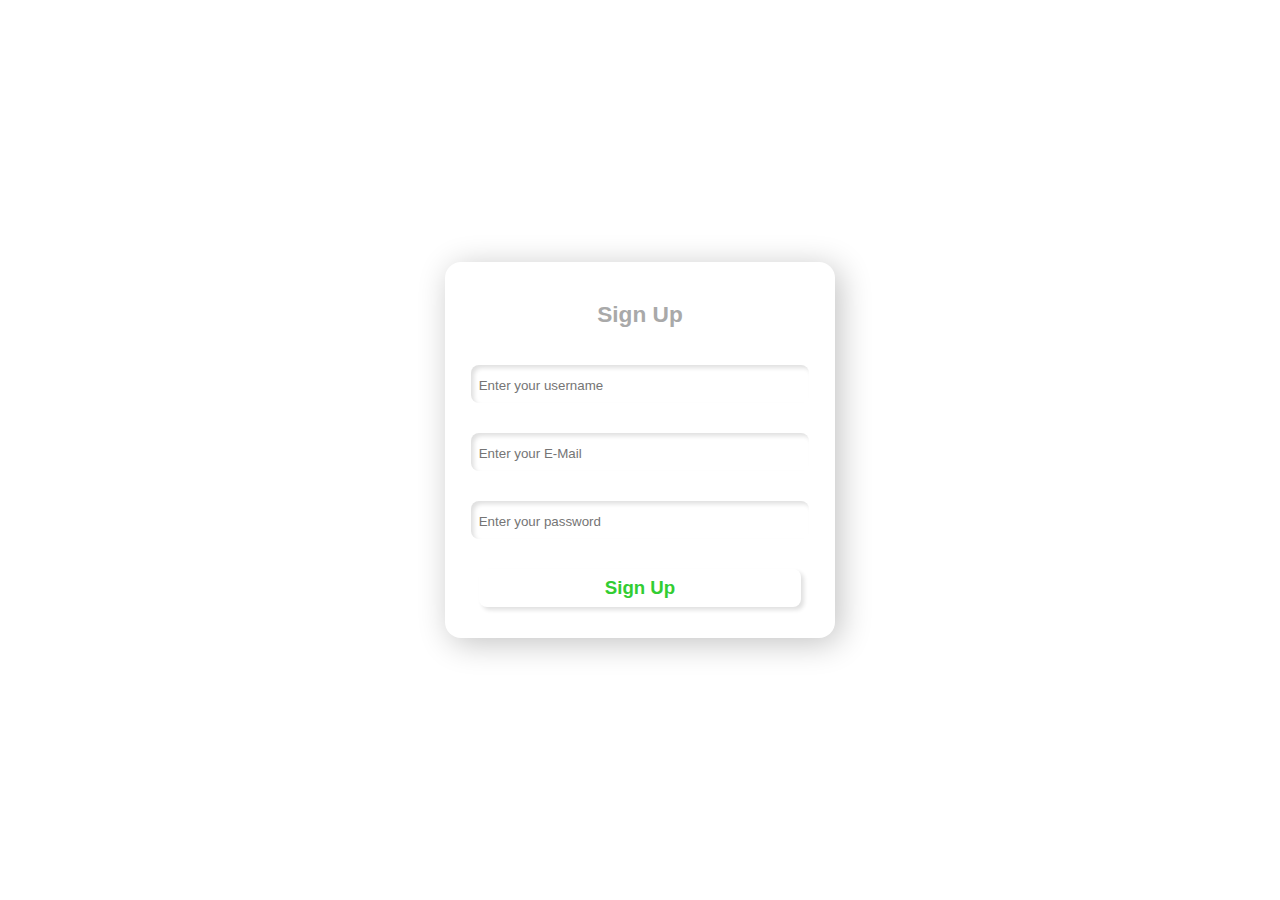
<file: Index.html>
<!DOCTYPE html>
<html lang="en">
<head>
	<meta charset="UTF-8">
	<meta name="viewport" content="width=device-width, initial-scale=1.0">
	<link rel="stylesheet" href="Style.css">
	<title>Sign Up</title>
</head>
<body>
	<main class="page-content">
		<form class="form-signUp" action="">
			<div class="form-container">
				<header>
					<p class="form-header">Sign Up</p>
				</header>
				<div class="inputs">
					<div class="username">
						<input class="form-input" id="username" type="text" placeholder="Enter your username"> <br>
					</div>
					<div class="email">
						<input class="form-input" id="email" type="email" placeholder="Enter your E-Mail"> <br>
					</div>
					<div class="password">
						<input class="form-input" id="password" type="password" placeholder="Enter your password"> <br>
					</div>
					<input class="form-submit" class="submit" type="submit" value="Sign Up">
				</div>
			</div>
		</form>
	</main>	
</body>
</html>
</file>
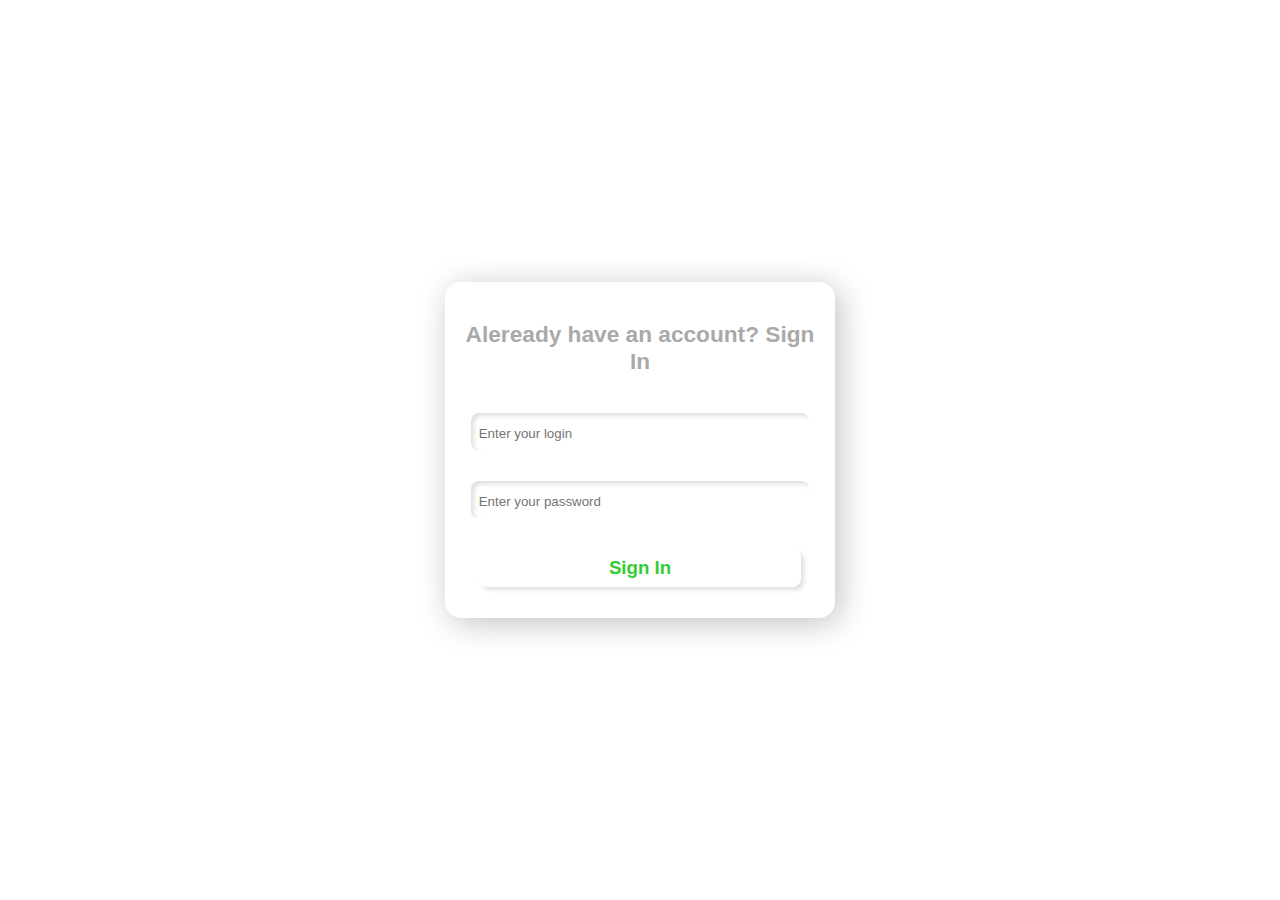
<file: Signin.html>
<!DOCTYPE html>
<html lang="en">
<head>
	<meta charset="UTF-8">
	<meta name="viewport" content="width=device-width, initial-scale=1.0">
	<link rel="stylesheet" href="Style.css">
	<title>Sign In</title>
</head>
<body>
	<main class="page-content">
		<form class="form-signIn" action="">
			<div class="form-container">
				<header>
					<p class="form-header">Aleready have an account? Sign In</p>
				</header>
				<div class="inputs">
					<div class="login">
						<input class="form-input" id="login" type="text" placeholder="Enter your login"> <br>
					</div>
					<div class="password">
						<input class="form-input" id="password" type="password" placeholder="Enter your password"> <br>
					</div>
					<input class="form-submit" type="submit" value="Sign In">
				</div>
			</div>
		</form>
	</main>
</body>
</html>
</file>
<file: Style.css>
*:not .from-input{
		-webkit-touch-callout: none;
	    -webkit-user-select: none;
	     -khtml-user-select: none;
	       -moz-user-select: none;
	        -ms-user-select: none;
	            user-select: none;
	margin: 0;
	padding: 0;
}

.page-content{
	font-family: arial;
  color: #a9a9a9;
	display: flex;
	justify-content: center;
	align-items: center;
	height: 100vh;
	width: 100vw;
}

body{
	margin: 0;
	padding: 0;
}

.form-signUp, .form-signIn{
	text-align: center;
	width: 28vw;
	padding: 16px;
	border-radius: 16px;
	box-shadow:  5px 5px 32px #c2c2c2,
             	-5px -5px 32px #ffffff;
}

.form-header{
	font-size: 17pt;
	text-align: center;
	font-weight: bold;
}

.form-input, .form-submit{
  background: white;
  width: 90%;
  font-size: 14pt;
	padding: 8px;
  margin: 15px auto;
  border: none;
  outline: none;
  border-radius: 8px;
  box-shadow: inset 3px 3px 4px #e0e0e0,
  	          inset -3px -3px 4px #ffffff;
}

.form-input::placeholder{
  font-size: 10pt;
}

.form-submit{
	font-weight: 600;
  color: limegreen;
	box-shadow:  3px 3px 4px #e0e0e0,
             	 -3px -3px 4px #ffffff;
}

.form-submit:active{
	box-shadow: inset 3px 3px 4px #e0e0e0,
  	          inset -3px -3px 4px #ffffff;
}

.form-submit:hover{
	color: #a9a9a9;
	cursor: pointer;
}

@media (max-width: 600px){
	.form-signUp, .form-signIn{
		width: 80vw;
	}

	.form-input{
		padding: 2vw;
	}

	.form-input::placeholder {
    font-size: 0.7em;
	}

	.form-header{
		font-size: 14pt;
	}
}
</file>
